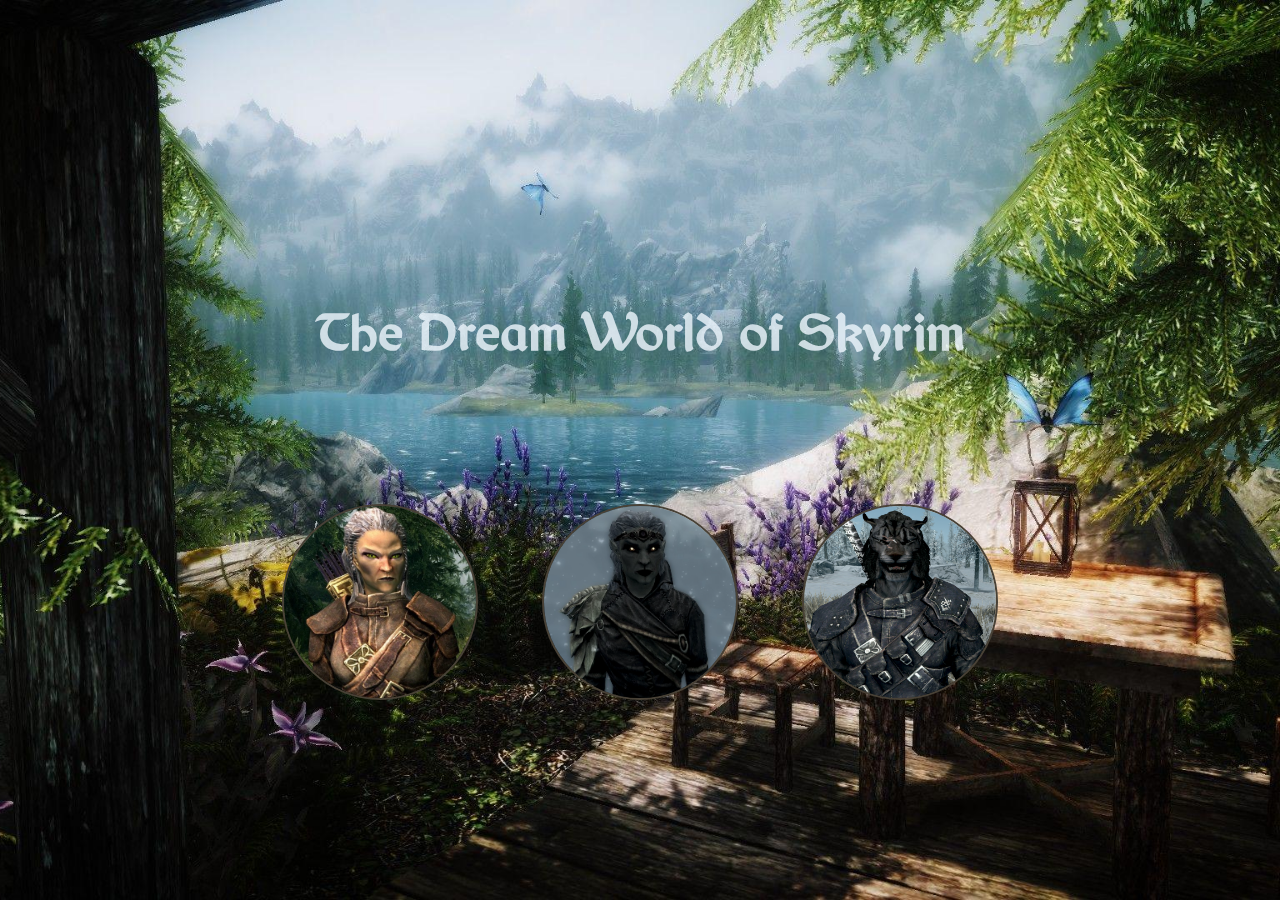
<file: index.html>
<!DOCTYPE html>
<html lang="en">
  <head>
    <meta charset="UTF-8" />
    <meta name="viewport" content="width=device-width, initial-scale=1.0" />
    <title>Dreams of Skyrim</title>
    <link rel="stylesheet" href="styles/style.css" />
  </head>
  <body>
    <div>
      <!--Vi fant en mulighet til å få tak i spiller fra Spotify via appen deres. Håper du nyter denne musikken mens du utforsker vår drømmeverden :) -->
      <iframe
        frameborder="0"
        allowfullscreen=""
        allow="autoplay; clipboard-write; encrypted-media; fullscreen; picture-in-picture"
        loading="lazy"
        src="https://open.spotify.com/embed/track/4uiYbSb9a0jbNctHif2j4w?utm_source=generator&theme=0"
      ></iframe>
    </div>
    <div class="heading">
      <h1>The Dream World of Skyrim</h1>
    </div>
    <div class="avatarer">
      <div class="zoomAvatar avatar1"><a href="emiliespage.html"><img src="images/elfemilie1.jpg" /></a></div>
      <div class="zoomAvatar avatar2"><a href="AKside.html"><img src="images/MorwenKay.png" /></a></div>
      <div class="zoomAvatar avatar3">
        <a href="eirinsPage.html"><img src="images/kagehisaav.png" /></a>
      </div>
    </div>
  </body>
</html>
</file>
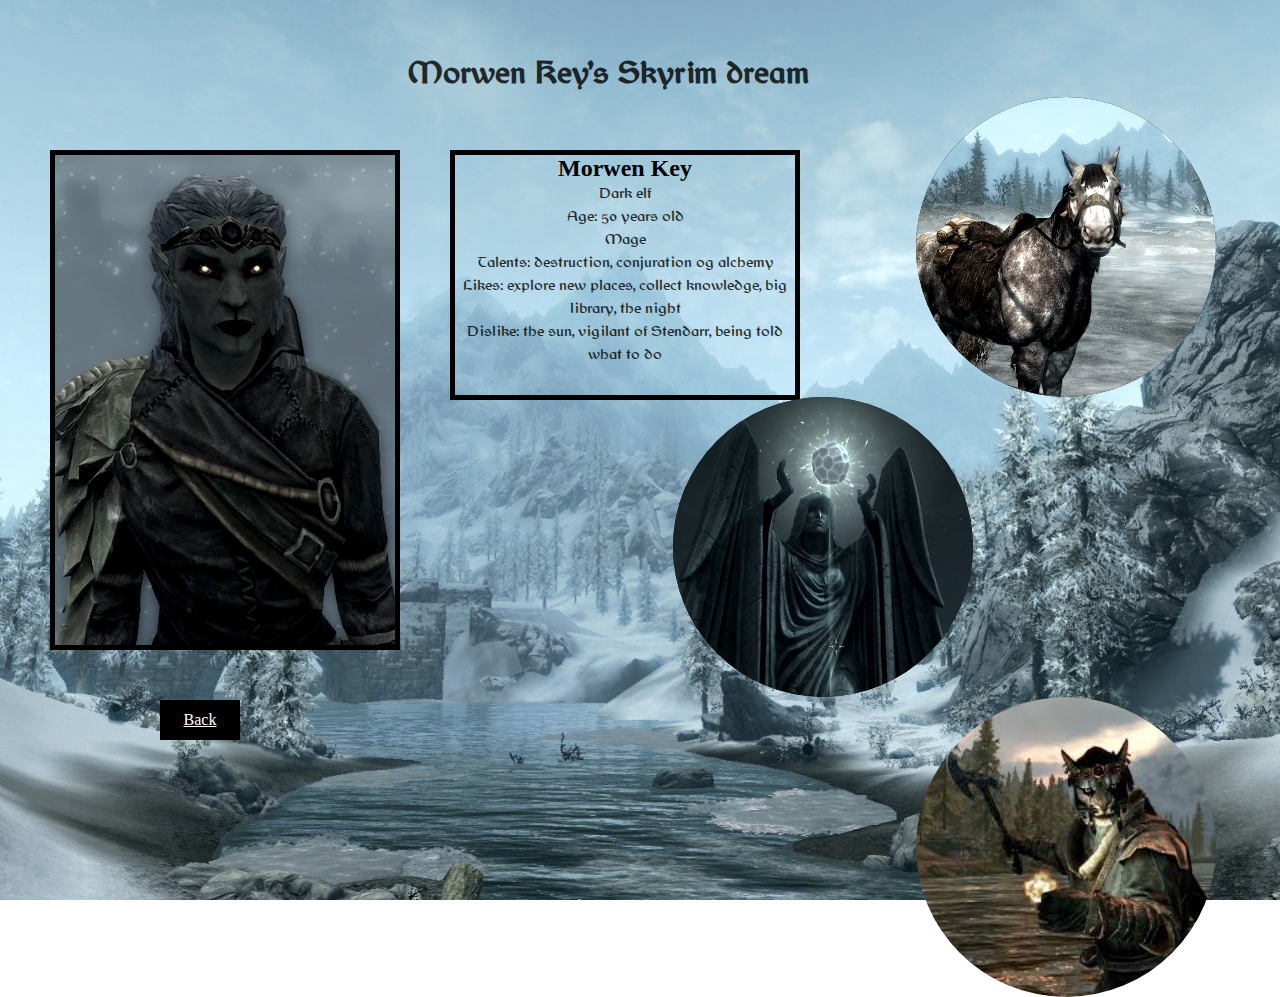
<file: AKside.html>
<!DOCTYPE html>
<html lang="en">

<head>
    <meta charset="UTF-8">
    <meta name="viewport" content="width=device-width, initial-scale=1.0">
    <link rel="stylesheet" href="styles/AKside.css">
    <title>AKs karakterside</title>
    <!-- Denne siden samt tilhørende css-fil er skrevet av Anne Kristin Villar Sundal-->
</head>

<body>
    <h1>Morwen Key's Skyrim dream</h1>
    <div class="highelf">
        <img src="../images/MorwenKay.jpeg" alt=MorwenKey>
    </div>
    <div class="karakterinfo">
        <h2>Morwen Key</h2>
        <span>Dark elf</span>
        <span>Age: 50 years old</span>
        <span>Mage</span>
        <span>Talents: destruction, conjuration og alchemy</span>
        <span>Likes: explore new places, collect knowledge, big library, the night</span>
        <span>Dislike: the sun, vigilant of Stendarr, being told what to do</span>
    </div>
    <div class="flip-card">
        <div class="flip-card-inner">
            <div class="flip-card-front">
                <img src="../images/hest.png" alt="Horse" style="width:100%; height:100%;">
            </div>
            <div class="flip-card-back">
                <h3>Jango the horse</h3>
                <p>Beautiful horse that I met a couple of towns away.</p>
                <p>I wish for this horse to be my companion.</p>
            </div>
        </div>
    </div>

    <div class="flip-card center">
        <div class="flip-card-inner">
            <div class="flip-card-front">
                <img src="../images/meridiabeacon.jpeg" alt="MeridiaBeacon" style="width:100%; height:100%;">
            </div>
            <div class="flip-card-back">
                <h3>Meridia's Beacon</h3>
                <p>Quest item I must have.</p>
                <p>Someday i will touch the beacon!</p>
            </div>
        </div>
    </div>

    <div class="flip-card">
        <div class="flip-card-inner">
            <div class="flip-card-front">
                <img src="../images/placeholder3.jpeg" alt="Khajiit" style="width:100%; height:100%;">
            </div>
            <div class="flip-card-back">
                <h3>Khajiit</h3>
                <p>I loath Khajiits!</p>
                <p>I will rid this world of all Khajiits!</p>
            </div>
        </div>
    </div>
    <a href="index.html">Back</a>
</body>

</html>
</file>
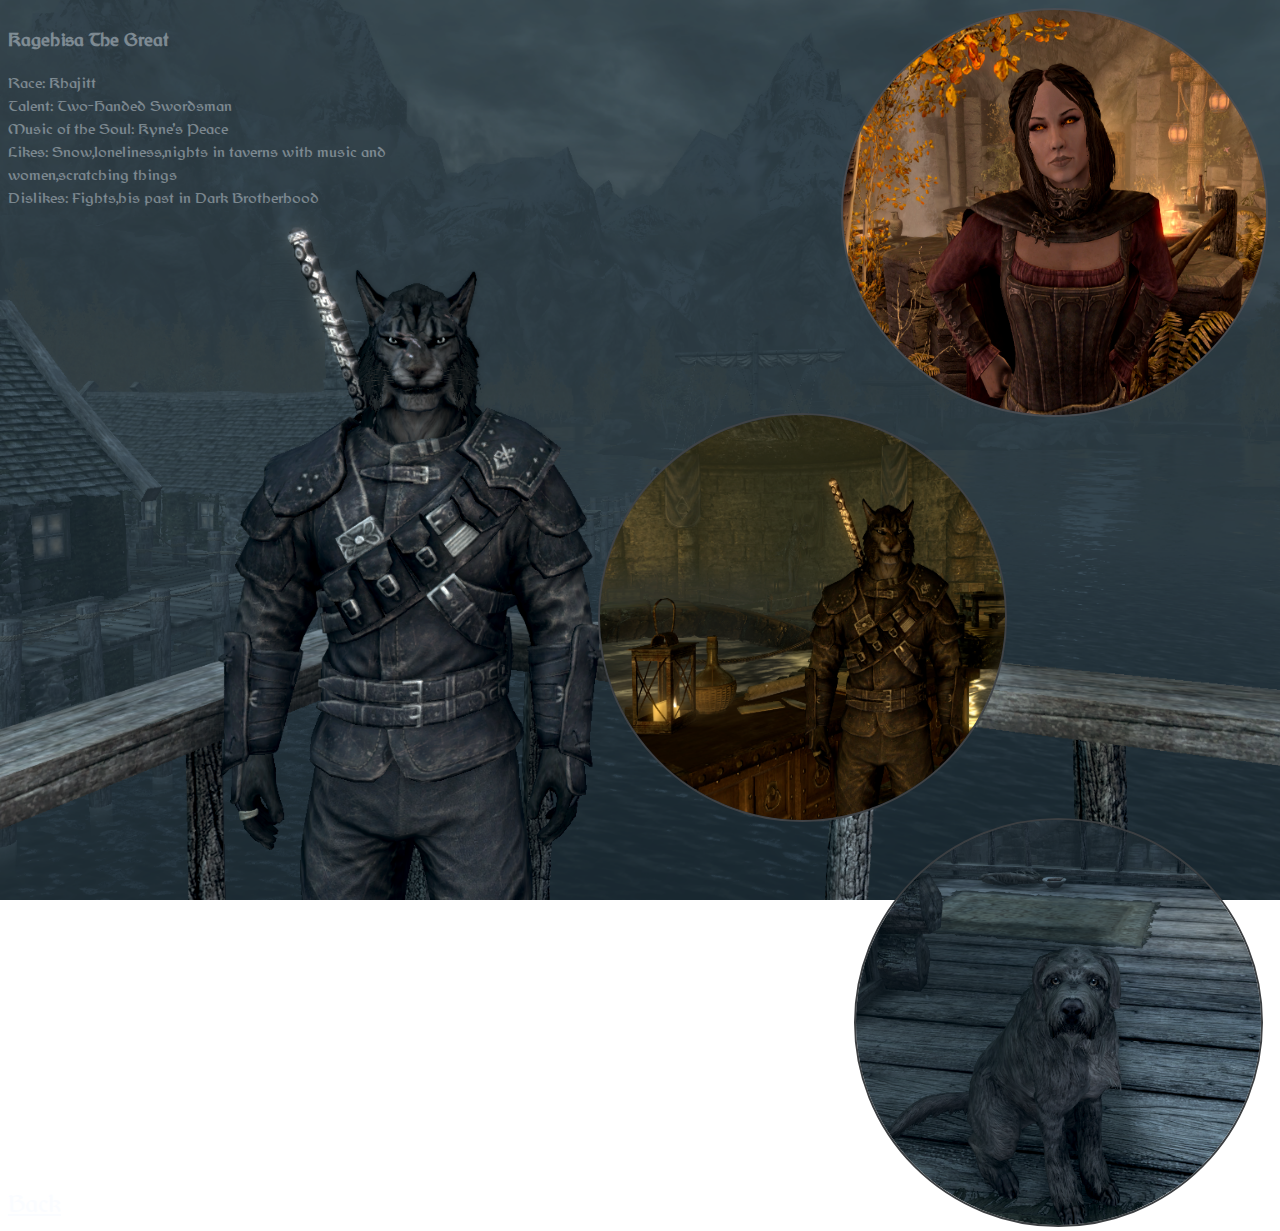
<file: eirinsPage.html>
<!DOCTYPE html>
<html lang="en">
  <head>
    <meta charset="UTF-8" />
    <meta name="viewport" content="width=device-width, initial-scale=1.0" />
    <title>Kagehisa's Dream Life</title>
    <link rel="stylesheet" href="styles/eirinsPage.css" />
     <!-- Denne siden samt tilhørende css-fil er skrevet av Eirin Eugenie Hagen-->
  </head>
  <body>
    <div class="mainRow">
      <div class="charDescription">
        <h3>Kagehisa The Great</h3>
        <p>
          Race: Khajitt <br />
          Talent: Two-Handed Swordsman <br />
          Music of the Soul: Kyne's Peace <br />
          Likes: Snow,loneliness,nights in taverns with music and women,scratching things <br />
          Dislikes: Fights,his past in Dark Brotherhood
        </p>
      </div>

      <div class="coinFlip">
        <img class="dama" src="images/serana.png" />
        <div class="damaDescription">
            <span>The Woman of Kagehisa's Dreams - Serana.</span>
            <span>Loyal companion, gorgeous woman and a pure-blooded vampire.
           Smart, brave and sarcastic. Not really interested in Kagehisa romantically, but due to his "lonely loner on the lonely road...alone" lifestyle, it doesn't really bothers Kagehisa.

        </div>
      </div>
    </div>
    <div class="secondRow">
      <div class="coinFlip">
        <img class="job" src="images/job.png" />
        <div class="jobDescription">
          <span>The way to be a Master of Thieves Guild was not easy and graceful, but Kagehisa do not have dreams, he has goals. And the goal was to achieve his cool Guild's Master Armor.</div>
      </div>
    </div>
    <div class="thirdRow">
      <a href="index.html">Back</a>
      <div class="coinFlip">
        <img class="dog" src="images/meeko.png" />
        <div class="dogDescription">Khajiits and dogs are known to be old enemies, but Kagehisa has his own rules and now Meeko, the dog who was loyal to his previous owner to the very end, has a special place in the Kagehis's heart. </div>
      </div>
    </div>
  </body>
</html>
</file>
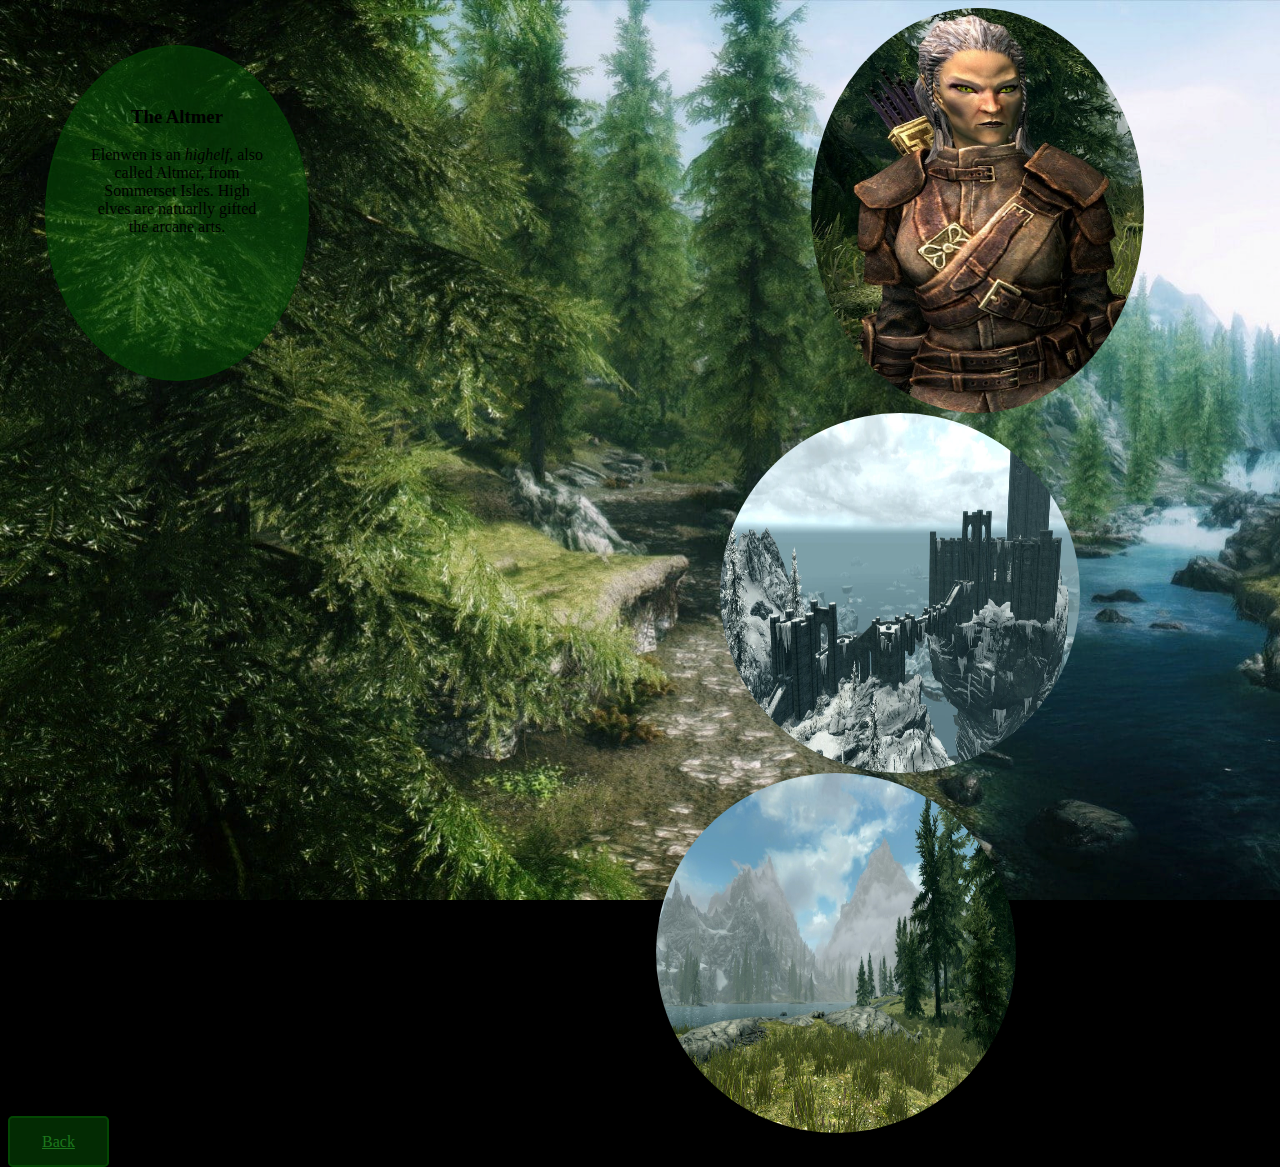
<file: emiliespage.html>
<!DOCTYPE html>
<html lang="en">
<head>
    <meta charset="UTF-8">
    <meta name="viewport" content="width=device-width, initial-scale=1.0">
    <title>Elenwen</title>
    <link rel="stylesheet" href="styles/emiliespage.css">
    <!-- Denne siden samt tilhørende css-fil er skrevet av Kathrine Emilie Arevoll-->
</head>
<body>

    <!--Deler opp websiden med parent-tags slik at man kan separere elementene nedover siden og samtidig få en jevn spredning av dem-->
    
    <div class="firstRow">
        <div class="elenwenDescription">
        <h3>The Altmer</h3>
        <p>Elenwen is an <em>highelf</em>, also called Altmer, from Sommerset Isles. High elves are natuarlly gifted the arcane arts. </p>
    </div>
        <div class="imageFlip">
            <img src="images/elfemilie.jpg" alt="Image of an elf" class="elenwenImage"> <!--Retusjert skjermbilde fra spillet Skyrim: Elder Scrolls V på Nintendo Switch-->
            <div class="characterText">
                <h3>Elenwen</h3>
                <p>Since Elenwen was a child she had dreams of returning to her home land, however, there are still enemies everywhere on the Summerset islands and there are rumours they're even lurking in Skyrim looking for elves to get rid of. Nowhere is safe.</p>
            </div>
        </div>
    </div>

    <div class="secondRow">
        <div class="imageFlip">
            <img src="images/winterholdcollege.png" alt="Image of a castle" class="collegeImage"> <!--bilde tatt fra https://elderscrolls.fandom.com/wiki/College_of_Winterhold_(Skyrim)-->
            <div class="jobText">
                <h3>The Arch Mage of the College of Winterhold</h3>
                <p>As the Arch Mage of Skyrims northest magical college, she is on a mission to teach every potential mage to become the best version of themaselves.</p>
            </div>
        </div>
    </div>

    <div class="thirdRow">
        <div class="imageFlip">
            <img src="images/dreamimage.jpg" alt="Image of nature" class="dreamImage"> <!--Retusjert skjermbilde fra spillet Skyrim: Elder Scrolls V på Nintendo Switch-->
            <div class="dreamText">
                <h3>The dream</h3>
                <p>Elenwen dreams of a world filled with knowledge about magic. The enemies of this world will be gone and society can once again grow and prosper to its fullest potential. </p>
            </div>
        </div>
         
    </div>
    <a href="index.html">Back</a>


</body>
</html>
</file>
<file: styles/style.css>
body {
  background-image: url(../images/background.jpg);
  background-repeat: no-repeat;
  background-size: cover;
  background-attachment: fixed;
  background-position: center center;
}

.heading {
  color: aliceblue;
  font-size: 3vh;
  text-align: center;
  line-height: 30vh;
  font-family: "skyrimFont";
  opacity: 80%;
  animation-name: pulsHeading;
  animation-duration: 3s;
  animation-timing-function: ease-in-out;
  animation-iteration-count: infinite;
  animation-delay: 2s;
}

.avatarer {
  display: flex;
  justify-content: center;
  gap: 5vw;
}

img {
  width: 15vw;
  height: 15vw;
  border-radius: 50%;
  border: 2px solid rgb(72, 65, 54);
}

iframe {
  border-radius: 12px;
  width: 20%;
  height: 20%;
}

a {
  color: aliceblue;
}

@font-face {
  font-family: "skyrimFont";
  src: url("balgruf.woff");
}

.zoomAvatar {
  transition-property: all;
  transition-duration: 0.7s;
  transition-timing-function: ease-in-out;
  cursor: pointer;
}

.zoomAvatar:hover {
  transform: scale(1.1);
}

@keyframes pulsHeading {
  0%{font-size: 3vh;}
  50%{ font-size: 3.5vh;}
  100% {font-size: 3vh;}
  
}
</file>
<file: styles/AKside.css>
* {
    margin: 0;
    padding: 0;
    box-sizing: border-box;
    /* Border for "drømmebobblene".*/
}

body {
    background-image: url('../images/snowbackground.jpg');
    background-size: cover;
    background-repeat: no-repeat;
    background-attachment: fixed;
    object-fit: cover;
    background-position: center;
    width: 95vw;
    height: 90vh;
}

h1 {
    text-align: center;
    margin-top: 50px;
    font-family: "skyrimFont";
    opacity: 80%;
}

h3 {
    font-family: "skyrimFont";
    opacity: 80%;
}

p {
    font-family: "skyrimFont";
    opacity: 80%;
}

.highelf {
    position: absolute;
    overflow: hidden;
    width: 350px;
    height: 500px;
    border: 5px solid black;
    left: 50px;
    top: 150px;
    display: flex;
    justify-content: center;
    align-items: center;
}

.karakterinfo {
    position: absolute;
    overflow: hidden;
    width: 350px;
    height: 250px;
    border: 5px solid black;
    top: 150px;
    left: 450px;
    display: flex;
    align-items: center;
    text-align: center;
    flex-direction: column;
}

span {
    font-family: "skyrimFont";
    opacity: 80%;
}

.highelf img {
    margin: auto;
}

.flip-card {
    background-color: transparent;
    width: 300px;
    height: 300px;
    perspective: 1000px;
    margin-left: auto;

}

.flip-card-inner {
    position: relative;
    width: 100%;
    height: 100%;
    transition: transform 1s;
    transition-timing-function: ease-in-out;
    transform-style: preserve-3d;
    text-align: center;
}

.flip-card:hover .flip-card-inner {
    transform: rotateY(180deg);
}

.flip-card-front,
.flip-card-back {
    position: absolute;
    width: 100%;
    height: 100%;
    backface-visibility: hidden;
    border-radius: 50%;
    overflow: hidden;
    display: flex;
    flex-direction: column;
    justify-content: center;
    align-items: center;
}

.flip-card-front {
    background-color: black;
}

.flip-card-back {
    background-color: black;
    color: white;
    transform: rotateY(180deg);
}

/*https://www.w3schools.com/howto/tryit.asp?filename=tryhow_css_flip_card*/
.center {
    margin-right: 20%;
}

@font-face {
    font-family: "skyrimFont";
    src: url("../styles/balgruf.woff");
}

a {
    position: absolute;
    background-color: black;
    width: 80px;
    height: 40px;
    padding: 20px;
    left: 160px;
    top: 700px;
    display: flex;
    justify-content: center;
    align-items: center;
    color: white;
}
</file>
<file: styles/eirinsPage.css>
body {
  background-image: url(../images/kagehisa.png);
  background-repeat: no-repeat;
  background-size: cover;
  background-attachment: fixed;
  object-fit: cover;
  background-position: center;
}

.mainRow {
  display: flex;
  justify-content: space-between;
}

.secondRow {
  display: flex;
  flex-direction: row-reverse;
  justify-content: center;
}

.thirdRow {
  display: flex;
  justify-content: right;
  margin-right: 1vw;
  justify-content: space-between;
}
.charDescription {
  width: 45vh;
  height: 30vh;
  opacity: 40%;
  border-radius: 6%;
  text-align: left;
  color: aliceblue;
  transition-property: all;
  transition-duration: 1s;
  transition-timing-function: ease-in-out;
  font-family: "skyrimFont";
  font-size: medium;
}
.charDescription:hover {
  transform: scale(2, 2) translate(7vw, 4vw);
}

.coinFlip {
  transition-property: all;
  transition-duration: 1s;
  transition-timing-function: ease-in-out;
  transform-style: preserve-3d;
}

.coinFlip:hover {
  transform: rotateY(180deg);
}
.dama {
  width: 47vh;
  height: 45vh;
  border-radius: 50%;
  border: 2px solid rgb(73, 77, 83);
  margin-right: 2vw;
  backface-visibility: hidden;
  position: absolute;
}

.damaDescription {
  width: 45vh;
  height: 45vh;
  border-radius: 50%;
  margin-right: 2vw;
  text-align: center;
  color: aliceblue;
  opacity: 40%;
  backface-visibility: hidden;
  transform: rotateY(-180deg);
  font-family: "skyrimFont";
  display: flex;
  flex-direction: column;
  justify-content: center;
}

.job {
  width: 45vh;
  height: 45vh;
  border-radius: 50%;
  border: 2px solid rgb(64, 67, 71);
  backface-visibility: hidden;
  position: absolute;
}

.jobDescription {
  width: 45vh;
  height: 45vh;
  border-radius: 50%;
  text-align: center;
  color: aliceblue;
  opacity: 40%;
  backface-visibility: hidden;
  transform: rotateY(-180deg);
  font-family: "skyrimFont";
  display: flex;
  flex-direction: column;
  justify-content: center;
}
.secondRow .coinFlip {
  margin-left: 25vw;
}

.dog {
  width: 45vh;
  height: 45vh;
  border-radius: 50%;
  border: 2px solid rgb(60, 63, 66);
  backface-visibility: hidden;
  position: absolute;
}
.dogDescription {
  width: 45vh;
  height: 45vh;
  border-radius: 50%;
  text-align: center;
  color: aliceblue;
  opacity: 40%;
  backface-visibility: hidden;
  transform: rotateY(-180deg);
  font-family: "skyrimFont";
  display: flex;
  flex-direction: column;
  justify-content: center;
}
a {
  color: aliceblue;
  opacity: 30%;
  align-self: flex-end;
  font-size: 25px;
  font-family: "skyrimFont";
}

@font-face {
  font-family: "skyrimFont";
  src: url("balgruf.woff");
}
</file>
<file: styles/emiliespage.css>
body{
    background-image: url('../images/skog.png');
    background-size: cover;
    background-color: black;
    background-repeat: no-repeat;
    background-attachment: fixed;
    overflow-x: hidden; /*forebygger horisontal scroll-bar*/
}
/*Legger inn tre rader nedover etter flexboxmodellen og flytter mesteparten av disse på høyre side av nettsiden.
Kilde https://css-tricks.com/snippets/css/a-guide-to-flexbox */
.firstRow {
    display: flex; /* gjør elementet fleksibelt.*/
    flex-direction: row-reverse; /* sørger for at elementene ligger på rad i omvendt rekkefølge */
    justify-content: space-between; /* sørger for jevnt mellomrom mellom elementene.*/
    margin-right: 10vw; /* lager en margin på høyre side slik at verdien til denne gjør at elementet flyttes mot venstre.*/
}

.secondRow {
    display: flex;
    flex-direction: row-reverse;
    justify-content:space-between;
    margin-right: 15vw;

}

.thirdRow {
    display:flex;
    flex-direction: row-reverse;
    justify-content: right;
    justify-content: space-between;
    margin-right: 20vw; 
}


.elenwenDescription { 
    width: 20vh;
    height: 28vh;
    border-radius: 50%;
    padding: 40px;
    border: 2px solid rgba(4, 57, 4, 0.645);
    background-color: rgba(5, 84, 5, 0.508);
    color: black;
    text-align: center;
    position: absolute;
    top: 5vh;
    left: 5vh;
    transition-property: all;
    transition-duration: 2s;
    transition-timing-function: ease-in-out;
}

.elenwenDescription:hover { 
    width: 22vh;
    height: 30vh;
    border-radius: 50%;
    border: 3px solid rgb(4, 57, 4, 0.645);
    background-color: rgba(5, 84, 5, 0.74);
}

/*Bruke transition for å animere slik at det kommer opp bilde når man kommer til nettsiden, men
når musepekeren føres over bildet vil det "flippe" horisontalt slik at en tekst komme frem.
Det har blitt burkt samme klasse (imageFlip) for alle tre bilder.*/
.imageFlip {
    transition-property: all;
    transition-duration: 1s;
    transition-timing-function: ease-in-out;
    transform-style: preserve-3d;
}
.imageFlip:hover {
    transform: rotateY(180deg);
}

/*Her er de tre bildene med tilhørende tekst"boks"*/

.elenwenImage {
    width: 37vh;
    height: 45vh;
    border-radius: 50%;
    backface-visibility: hidden;
    position: absolute;
}
.characterText {
    width: 37vh;
    height: 45vh;
    border-radius: 50%;
    text-align: center;
    background-color: rgba(5, 84, 5, 0);
    color: black;
    backface-visibility: hidden;
    transform: rotateY(-180deg);
    display: flex;
    flex-direction: column;
    justify-content: center;
}


.collegeImage {
    width: 40vh;
    height: 40vh;
    border-radius: 50%;
    backface-visibility: hidden;
    position: absolute;
}
.jobText {
    width: 40vh;
    height: 40vh;
    border-radius: 50%;
    text-align: center;
    background-color: rgba(97, 99, 97, 0.178);
    color: rgb(19, 16, 16);
    backface-visibility: hidden;
    transform: rotateY(-180deg);
    display: flex;
    flex-direction: column;
    justify-content: center;

}


.dreamImage {
    width: 40vh;
    height: 40vh;
    border-radius: 50%;
    backface-visibility: hidden;
    position: absolute;
}
.dreamText {
    width: 40vh;
    height: 40vh;
    border-radius: 50%;
    text-align: center;
    background-color: rgba(5, 84, 5, 0);
    color: white;
    backface-visibility: hidden;
    transform: rotateY(-180deg);
    display: flex;
    flex-direction: column;
    justify-content: center;
}

/*styling for link til hovedside*/

a {
    background-color:rgba(5, 84, 5, 0.514);
    border: 2px solid rgba(5, 84, 5, 0.688);
    border-radius: 5px;
    color: rgb(28, 119, 28);
    padding: 15px 32px;
    text-align: center;
    height:25px;
    width: 55px;
    align-items: flex-end;
}
</file>
